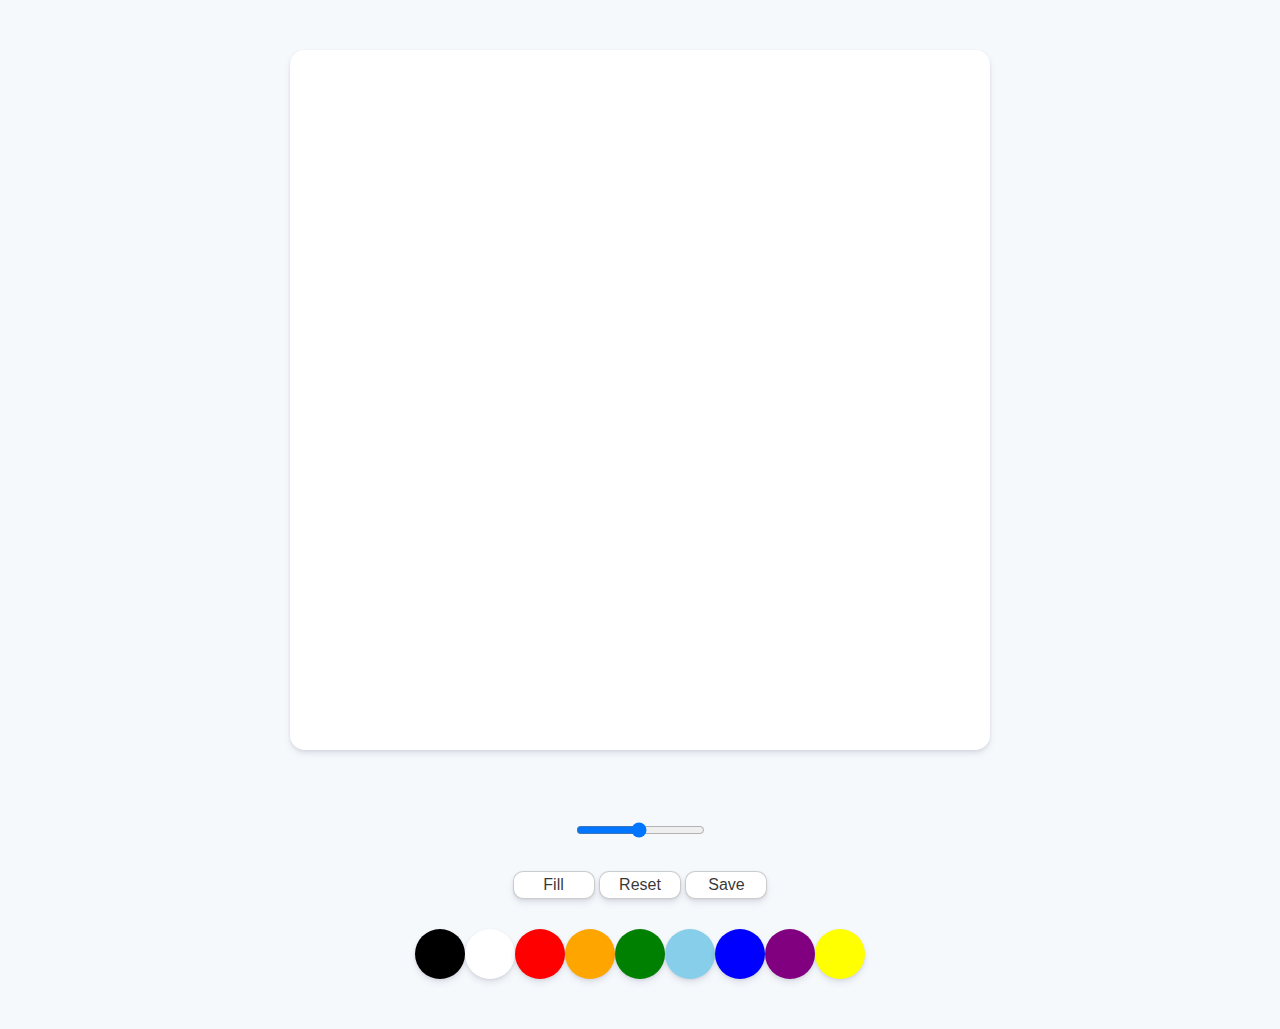
<file: docs/index.html>
<!DOCTYPE html>
<html lang="en">
<head>
    <meta charset="UTF-8">
    <meta name="viewport" content="width=device-width, initial-scale=1.0">
    <meta http-equiv="X-UA-Compatible" content="ie=edge">
    <title>Painted</title>
    <link rel="stylesheet" href="style.css">
</head>
<body>
    <canvas id="js-canvas" class="canvas"></canvas>
    <div class="control">
        <div class="range">
            <input type="range" id="range" min="0.1" max="5.0" value="2.5" step="0.1"/>
        </div>
        <div class="buttons">
            <button id="mode">Fill</button>
            <button id="reset">Reset</button>
            <button id="save">Save</button>
        </div>
        <div class="colors" id="colors">
            <div class="color" style="background-color:black"></div>
            <div class="color" style="background-color:white"></div>
            <div class="color" style="background-color:red"></div>
            <div class="color" style="background-color:orange"></div>
            <div class="color" style="background-color:green"></div>
            <div class="color" style="background-color:skyblue"></div>
            <div class="color" style="background-color:blue"></div>
            <div class="color" style="background-color:purple"></div>
            <div class="color" style="background-color:yellow"></div>
        </div>
    </div>
    <script src="app.js"></script>
</body>
</html>
</file>
<file: docs/style.css>
@import "reset.css";

body {
	background-color: #f6f9fc;
	font-family: -apple-system, BlinkMacSystemFont, 'Segoe UI', Roboto, Oxygen, Ubuntu, Cantarell, 'Open Sans', 'Helvetica Neue', sans-serif;
	display: flex;
	flex-direction: column;
	align-items: center;
	padding: 50px 0px;
}


.canvas{
	width: 700px;
	height: 700px;
	background-color: white;
	border-radius: 15px;
	box-shadow: 0 4px 6px rgba(50, 50, 93, 0.11), 0 1px 3px rgba(0, 0, 0, 0.08);
}

.control{
	margin-top: 70px;
}

.control .buttons{
	margin-bottom: 30px;
	text-align: center;
}
.control .buttons button{
	all: unset;
	cursor: pointer;
	background-color: white;
	padding: 5px 0px;
	width: 80px;
	text-align: center;
	border-radius: 10px;
	box-shadow: 0 4px 6px rgba(50, 50, 93, 0.11), 0 1px 3px rgba(0, 0, 0, 0.08);
	border: 1px solid rgba(0,0,0,0.2);
	color:  rgba(0,0,0,0.8);
}

.control .buttons button:active {
	transform: scale(0.98);
}

.control .range {
	margin-bottom: 30px;
	text-align: center;
}
.control .colors{
	display: flex;
}

.colors .color{
	width: 50px;
	height: 50px;
	border-radius: 25px;
	cursor: pointer;
	box-shadow: 0 4px 6px rgba(50, 50, 93, 0.11), 0 1px 3px rgba(0, 0, 0, 0.08);
}
</file>
